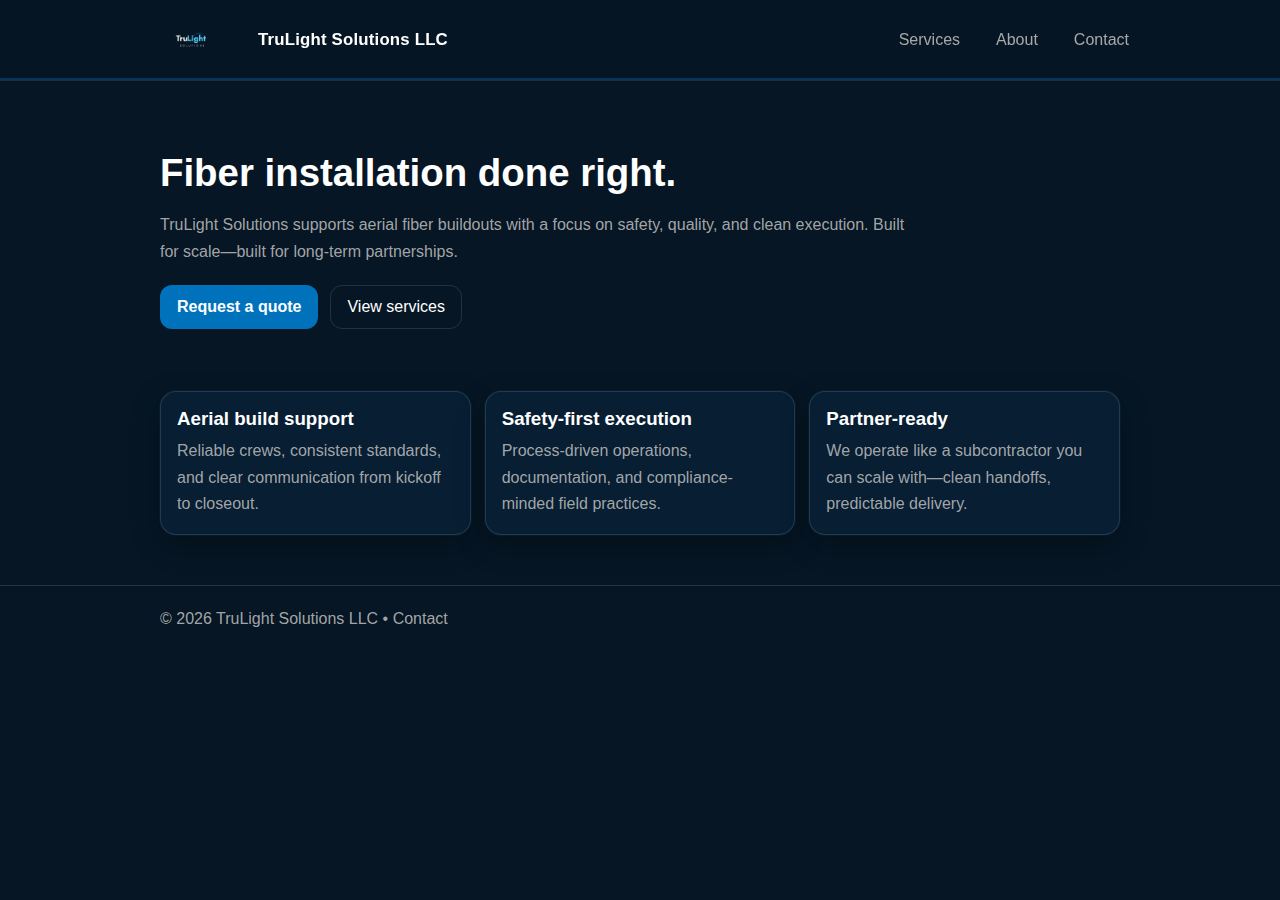
<file: index.html>
<!doctype html>
<html lang="en">
<head>
  <meta charset="utf-8" />
  <meta name="viewport" content="width=device-width,initial-scale=1" />
  <title>TruLight Solutions LLC</title>
  <link rel="stylesheet" href="assets/style.css" />
</head>
<body>
<header>
  <div class="container nav">
    <a class="brand" href="index.html">
      <img src="assets/logo.png" alt="TruLight Solutions logo" />
      <div class="name">TruLight Solutions LLC</div>
    </a>
    <nav class="links">
      <a href="services.html">Services</a>
      <a href="about.html">About</a>
      <a href="contact.html">Contact</a>
    </nav>
  </div>
</header>

<main class="container">
  <section class="hero">
    <h1>Fiber installation done right.</h1>
    <p>
      TruLight Solutions supports aerial fiber buildouts with a focus on safety, quality,
      and clean execution. Built for scale—built for long-term partnerships.
    </p>
    <div class="cta">
      <a class="btn primary" href="contact.html">Request a quote</a>
      <a class="btn" href="services.html">View services</a>
    </div>
  </section>

  <section class="grid">
    <div class="card">
      <h3>Aerial build support</h3>
      <p>Reliable crews, consistent standards, and clear communication from kickoff to closeout.</p>
    </div>
    <div class="card">
      <h3>Safety-first execution</h3>
      <p>Process-driven operations, documentation, and compliance-minded field practices.</p>
    </div>
    <div class="card">
      <h3>Partner-ready</h3>
      <p>We operate like a subcontractor you can scale with—clean handoffs, predictable delivery.</p>
    </div>
  </section>
</main>

<footer>
  <div class="container">
    © <span id="y"></span> TruLight Solutions LLC • <a href="contact.html">Contact</a>
  </div>
</footer>

<script>
  document.getElementById('y').textContent = new Date().getFullYear();
</script>
</body>
</html>
</file>
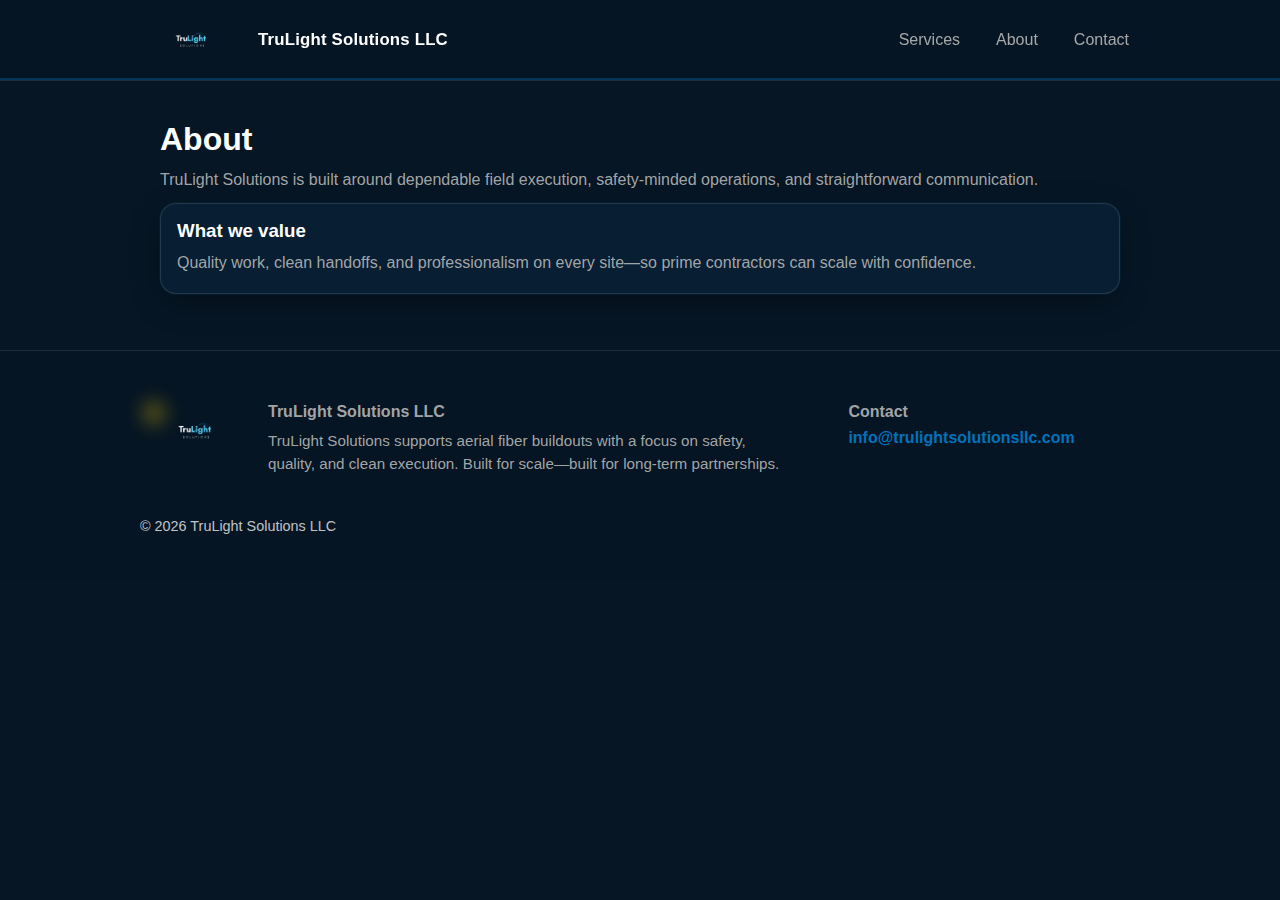
<file: about.html>
<!doctype html>
<html lang="en">
<head>
  <meta charset="utf-8" />
  <meta name="viewport" content="width=device-width,initial-scale=1" />
  <title>About | TruLight Solutions LLC</title>
  <link rel="stylesheet" href="assets/style.css" />
</head>
<body>
<header>
  <div class="container nav">
    <a class="brand" href="index.html">
      <img src="assets/logo.png" alt="TruLight Solutions logo" />
      <div class="name">TruLight Solutions LLC</div>
    </a>
    <nav class="links">
      <a href="services.html">Services</a>
      <a href="about.html">About</a>
      <a href="contact.html">Contact</a>
    </nav>
  </div>
</header>

<main class="container">
  <section class="page-title">
    <h1>About</h1>
    <p>
      TruLight Solutions is built around dependable field execution, safety-minded operations,
      and straightforward communication.
    </p>
  </section>

  <div class="card">
    <h3>What we value</h3>
    <p>
      Quality work, clean handoffs, and professionalism on every site—so prime contractors
      can scale with confidence.
    </p>
  </div>
</main>

<footer class="site-footer">
  <div class="container footer-grid">
    
    <div class="footer-left">
      <div class="footer-brand">
        <img class="footer-logo" src="assets/logo.png" alt="TruLight Solutions logo" />
      </div>

      <div class="footer-about">
        <div class="footer-title">TruLight Solutions LLC</div>
        <p>
          TruLight Solutions supports aerial fiber buildouts with a focus on safety,
          quality, and clean execution. Built for scale—built for long-term partnerships.
        </p>
      </div>
    </div>

    <div class="footer-right">
      <div class="footer-title">Contact</div>
      <a class="footer-link" href="mailto:info@trulightsolutionsllc.com">
        info@trulightsolutionsllc.com
      </a>
    </div>

  </div>

  <div class="container footer-bottom">
    © <span id="y"></span> TruLight Solutions LLC
  </div>
</footer>

<script>
  document.getElementById('y').textContent = new Date().getFullYear();
</script>

</body>
</html>
</file>
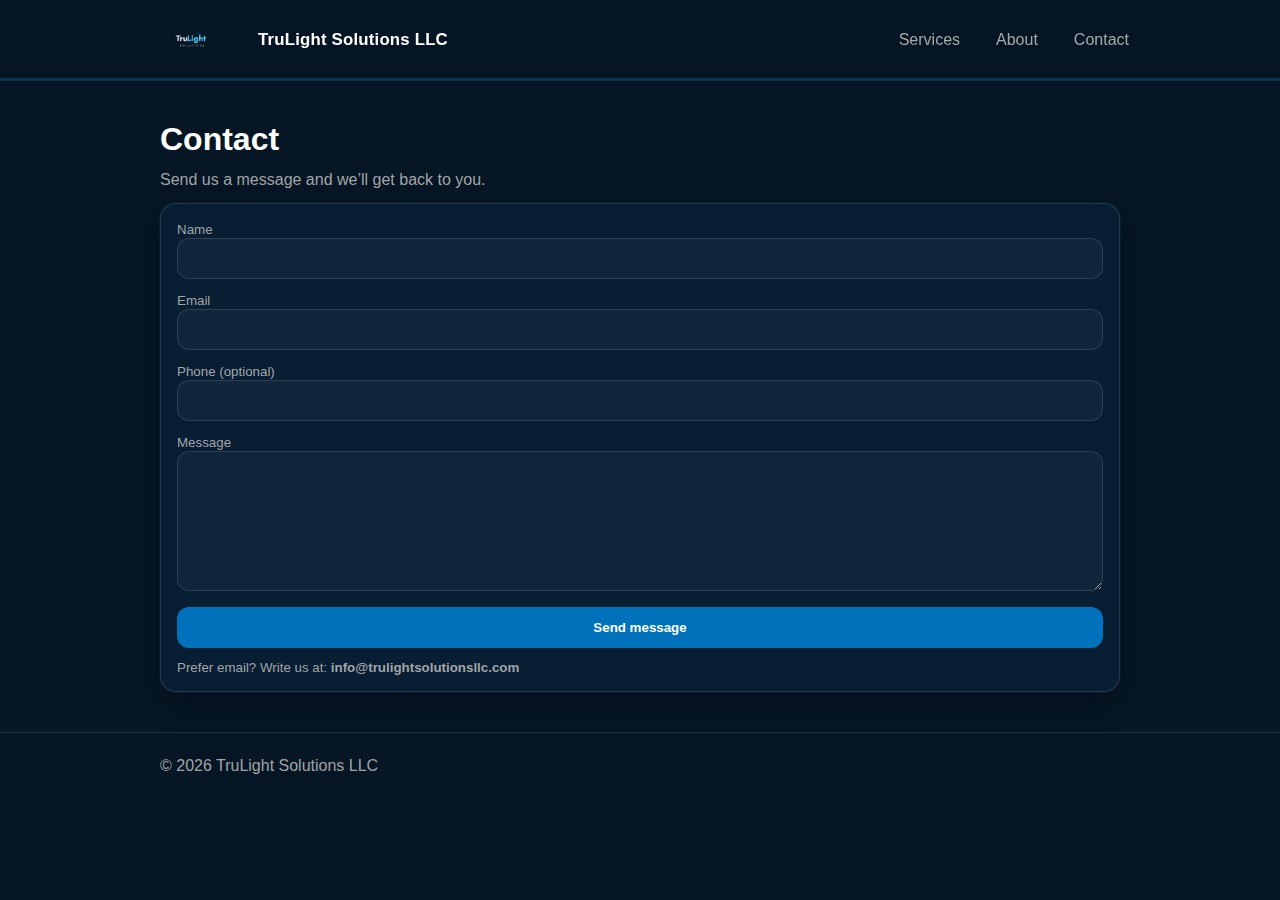
<file: contact.html>
<!doctype html>
<html lang="en">
<head>
  <meta charset="utf-8" />
  <meta name="viewport" content="width=device-width,initial-scale=1" />
  <title>Contact | TruLight Solutions LLC</title>
  <link rel="stylesheet" href="assets/style.css" />
</head>
<body>
<header>
  <div class="container nav">
    <a class="brand" href="index.html">
      <img src="assets/logo.png" alt="TruLight Solutions logo" />
      <div class="name">TruLight Solutions LLC</div>
    </a>
    <nav class="links">
      <a href="services.html">Services</a>
      <a href="about.html">About</a>
      <a href="contact.html">Contact</a>
    </nav>
  </div>
</header>

<main class="container">
  <section class="page-title">
    <h1>Contact</h1>
    <p>Send us a message and we’ll get back to you.</p>
  </section>

  <div class="card">
    <form action="https://formspree.io/f/mvzzlbay" method="POST">
      <label>
        <small>Name</small>
        <input name="name" required />
      </label>

      <label>
        <small>Email</small>
        <input name="email" type="email" required />
      </label>

      <label>
        <small>Phone (optional)</small>
        <input name="phone" />
      </label>

      <label>
        <small>Message</small>
        <textarea name="message" required></textarea>
      </label>

      <button class="btn primary" type="submit">Send message</button>
      <small>Prefer email? Write us at: <b>info@trulightsolutionsllc.com</b></small>
    </form>
  </div>
</main>

<footer>
  <div class="container">© <span id="y"></span> TruLight Solutions LLC</div>
</footer>
<script>document.getElementById('y').textContent=new Date().getFullYear();</script>
</body>
</html>
</file>
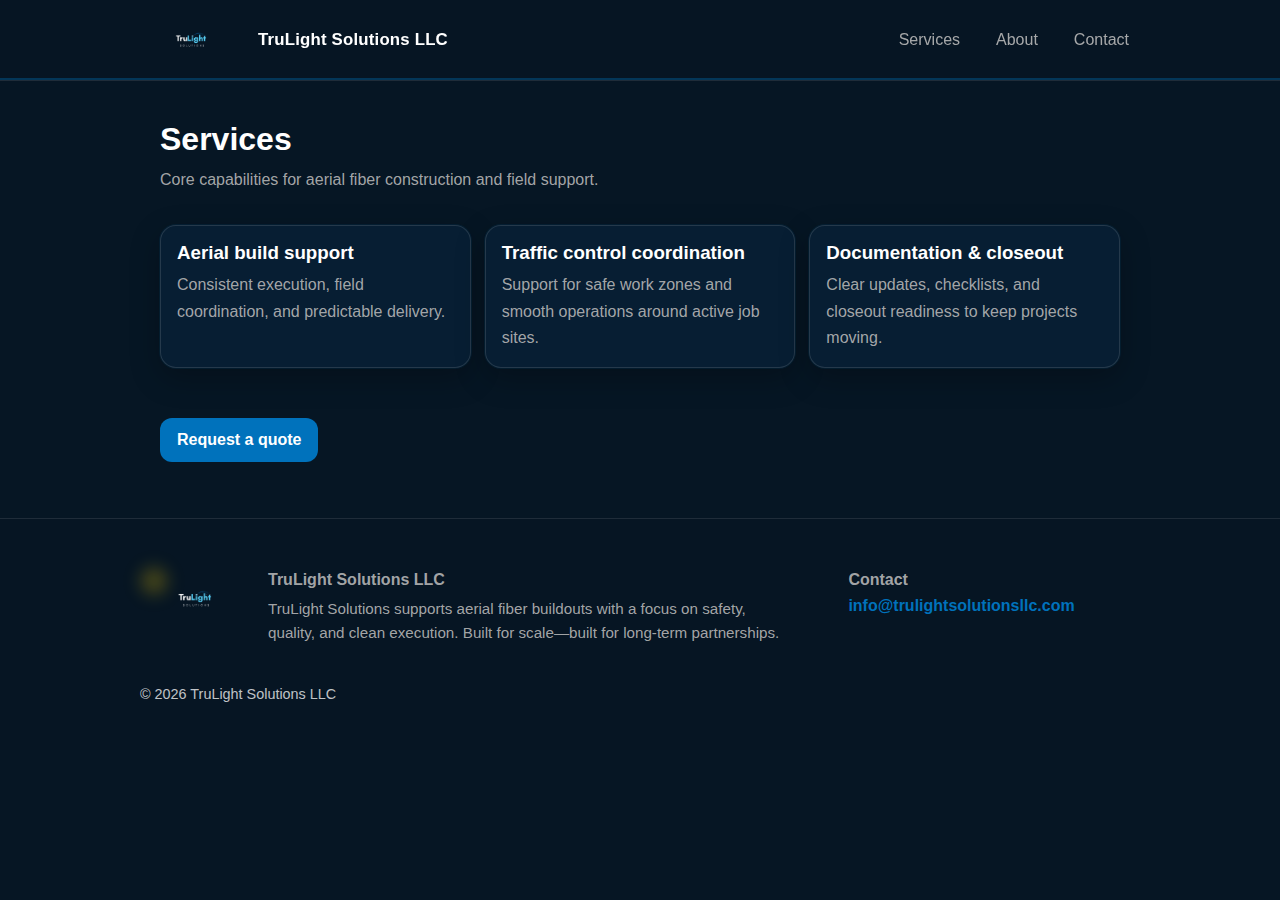
<file: services.html>
<!doctype html>
<html lang="en">
<head>
  <meta charset="utf-8" />
  <meta name="viewport" content="width=device-width,initial-scale=1" />
  <title>Services | TruLight Solutions LLC</title>
  <link rel="stylesheet" href="assets/style.css" />
</head>
<body>
<header>
  <div class="container nav">
    <a class="brand" href="index.html">
      <img src="assets/logo.png" alt="TruLight Solutions logo" />
      <div class="name">TruLight Solutions LLC</div>
    </a>
    <nav class="links">
      <a href="services.html">Services</a>
      <a href="about.html">About</a>
      <a href="contact.html">Contact</a>
    </nav>
  </div>
</header>

<main class="container">
  <section class="page-title">
    <h1>Services</h1>
    <p>Core capabilities for aerial fiber construction and field support.</p>
  </section>

  <section class="grid">
    <div class="card">
      <h3>Aerial build support</h3>
      <p>Consistent execution, field coordination, and predictable delivery.</p>
    </div>
    <div class="card">
      <h3>Traffic control coordination</h3>
      <p>Support for safe work zones and smooth operations around active job sites.</p>
    </div>
    <div class="card">
      <h3>Documentation & closeout</h3>
      <p>Clear updates, checklists, and closeout readiness to keep projects moving.</p>
    </div>
  </section>

  <a class="btn primary" href="contact.html">Request a quote</a>
</main>

<footer class="site-footer">
  <div class="container footer-grid">
    
    <div class="footer-left">
      <div class="footer-brand">
        <img class="footer-logo" src="assets/logo.png" alt="TruLight Solutions logo" />
      </div>

      <div class="footer-about">
        <div class="footer-title">TruLight Solutions LLC</div>
        <p>
          TruLight Solutions supports aerial fiber buildouts with a focus on safety,
          quality, and clean execution. Built for scale—built for long-term partnerships.
        </p>
      </div>
    </div>

    <div class="footer-right">
      <div class="footer-title">Contact</div>
      <a class="footer-link" href="mailto:info@trulightsolutionsllc.com">
        info@trulightsolutionsllc.com
      </a>
    </div>

  </div>

  <div class="container footer-bottom">
    © <span id="y"></span> TruLight Solutions LLC
  </div>
</footer>

<script>
  document.getElementById('y').textContent = new Date().getFullYear();
</script>

</body>
</html>
</file>
<file: assets/style.css>
:root{
  /* TruLight logo palette */
  --navy:#0B2F54;
  --blue:#0072BC;
  --orange:#F58220;
  --yellow:#FFD200;
  --gray:#B8B8B8;

  /* Site theme mapping */
  --bg:#061624;               /* deep background that matches the navy */
  --panel:#071E33;            /* cards */
  --text:#ffffff;
  --muted:rgba(184,184,184,.90);
  --accent:var(--blue);       /* primary buttons/links */
  --accent2:var(--orange);    /* secondary accent */
  --border:rgba(255,255,255,.12);
}
*{box-sizing:border-box}
body{
  margin:0;
  font-family: Arial, Helvetica, sans-serif;
  background:var(--bg);
  color:var(--text);
}
a{color:inherit; text-decoration:none}
.container{max-width:1000px; margin:0 auto; padding:0 20px}

header{
  position:sticky; top:0;
    background:rgba(6,22,36,.92);
  backdrop-filter: blur(8px);
  border-bottom:1px solid var(--border);
  z-index:10;
  border-bottom:1px solid rgba(255,255,255,.10);
  box-shadow: inset 0 -2px 0 rgba(0,114,188,.35);
}
.nav{
  display:flex; align-items:center; justify-content:space-between;
  padding:14px 0;
  gap:16px;
}
.brand{
  display:flex;
  align-items:center;
  gap:14px;
}

.brand::before{
  display:none;
}

.brand img{
  height:58px;
  width:auto;
  display:block;
}

.brand .name{
  font-weight:700;
  letter-spacing:.2px;
  line-height:1.1;
}
.links{display:flex; gap:14px; flex-wrap:wrap}
.links a{
  padding:8px 10px;
  border:1px solid transparent;
  border-radius:10px;
  color:var(--muted);
}
.links a:hover{
  border-color:rgba(0,114,188,.45);
  color:var(--text);
}
.hero{padding:70px 0 40px;}
.hero h1{font-size:2.4rem; margin:0 0 10px}
.hero p{color:var(--muted); line-height:1.7; max-width:760px}
.cta{margin-top:20px; display:flex; gap:12px; flex-wrap:wrap}
.btn{
  display:inline-block;
  padding:12px 16px;
  border-radius:12px;
  border:1px solid var(--border);
  transition: transform .08s ease, border-color .15s ease, background .15s ease;
}
.btn:hover{
  transform: translateY(-1px);
  border-color: rgba(245,130,32,.45);
}
.btn.primary{
  background:var(--blue);
  color:#ffffff;
  border-color:transparent;
  font-weight:700;
}
.btn.primary:hover{
  background:#005fa3; /* darker TruLight blue */
}
.grid{
  display:grid;
  grid-template-columns:repeat(3,1fr);
  gap:14px;
  margin:22px 0 50px;
}
.card{
  background:var(--panel);
  border:1px solid var(--border);
  border-radius:16px;
  padding:16px;
  box-shadow: 0 0 0 1px rgba(0,114,188,.10), 0 10px 30px rgba(0,0,0,.25);
}
.card h3{margin:0 0 8px}
.card p{margin:0; color:var(--muted); line-height:1.65}

.page-title{padding:40px 0 10px}
.page-title h1{margin:0 0 8px}
.page-title p{margin:0; color:var(--muted); line-height:1.7}

form{display:grid; gap:12px;}
input, textarea{
  width:100%;
  background:rgba(255,255,255,.04);
  border:1px solid var(--border);
  border-radius:12px;
  padding:12px;
  color:var(--text);
}
textarea{min-height:140px; resize:vertical}
small{color:var(--muted)}
footer{
  border-top:1px solid var(--border);
  padding:24px 0;
  color:var(--muted);
  margin-top:40px;
}
@media (max-width: 820px){
  .grid{grid-template-columns:1fr}
  .hero{padding-top:50px}
}
/* Desktop-only logo size increase */
@media (min-width: 1024px) {
  .brand img {
    height: 52px; /* was ~44px */
  }

  .brand .name {
    font-size: 1.05rem;
  }
} 
/* Footer layout (logo + about left, contact right) */
.site-footer{
  margin-top: 56px;
  border-top: 1px solid rgba(255,255,255,.10);
  background: rgba(6, 22, 36, .65);
}

.footer-grid{
  display: grid;
  grid-template-columns: 1.4fr .6fr;
  gap: 28px;
  padding: 28px 0;
  align-items: start;
}
/* Footer logo wrapper so it can use the SAME sun halo technique as header */
.footer-brand{
  position: relative;
  display: inline-flex;
  align-items: center;
}

/* Exact same halo as header (.brand::before) */
.footer-brand::before{
  content:"";
  position:absolute;
  left:-4px;
  top:-8px;
  width:36px;
  height:36px;
  background: radial-gradient(
    circle,
    rgba(255,210,0,.38) 0%,
    rgba(255,210,0,.18) 40%,
    rgba(255,210,0,.08) 60%,
    transparent 75%
  );
  filter: blur(8px);
  z-index:0;
}

/* Make sure logo sits above halo */
.footer-logo{
  position: relative;
  z-index: 1;
}

.footer-left{
  display: flex;
  gap: 16px;
  align-items: flex-start;
}

.footer-logo{
  height: 56px;
  width: auto;
  flex: 0 0 auto;
}

.footer-title{
  font-weight: 800;
  margin-bottom: 8px;
}

.footer-about p{
  margin: 0;
  color: var(--muted);
  max-width: 520px;
  line-height: 1.55;
  font-size: .95rem;
}

.footer-right{
  text-align: left;
}

.footer-link{
  display: inline-block;
  color: var(--accent);
  text-decoration: none;
  font-weight: 600;
}

.footer-link:hover{
  text-decoration: underline;
}

.footer-bottom{
  padding: 14px 0 24px;
  color: rgba(255,255,255,.75);
  font-size: .9rem;
}

/* Mobile */
@media (max-width: 860px){
  .footer-grid{
    grid-template-columns: 1fr;
  }
  .footer-left{
    flex-direction: column;
  }
  .footer-logo{
    height: 52px;
  }
}
</file>
